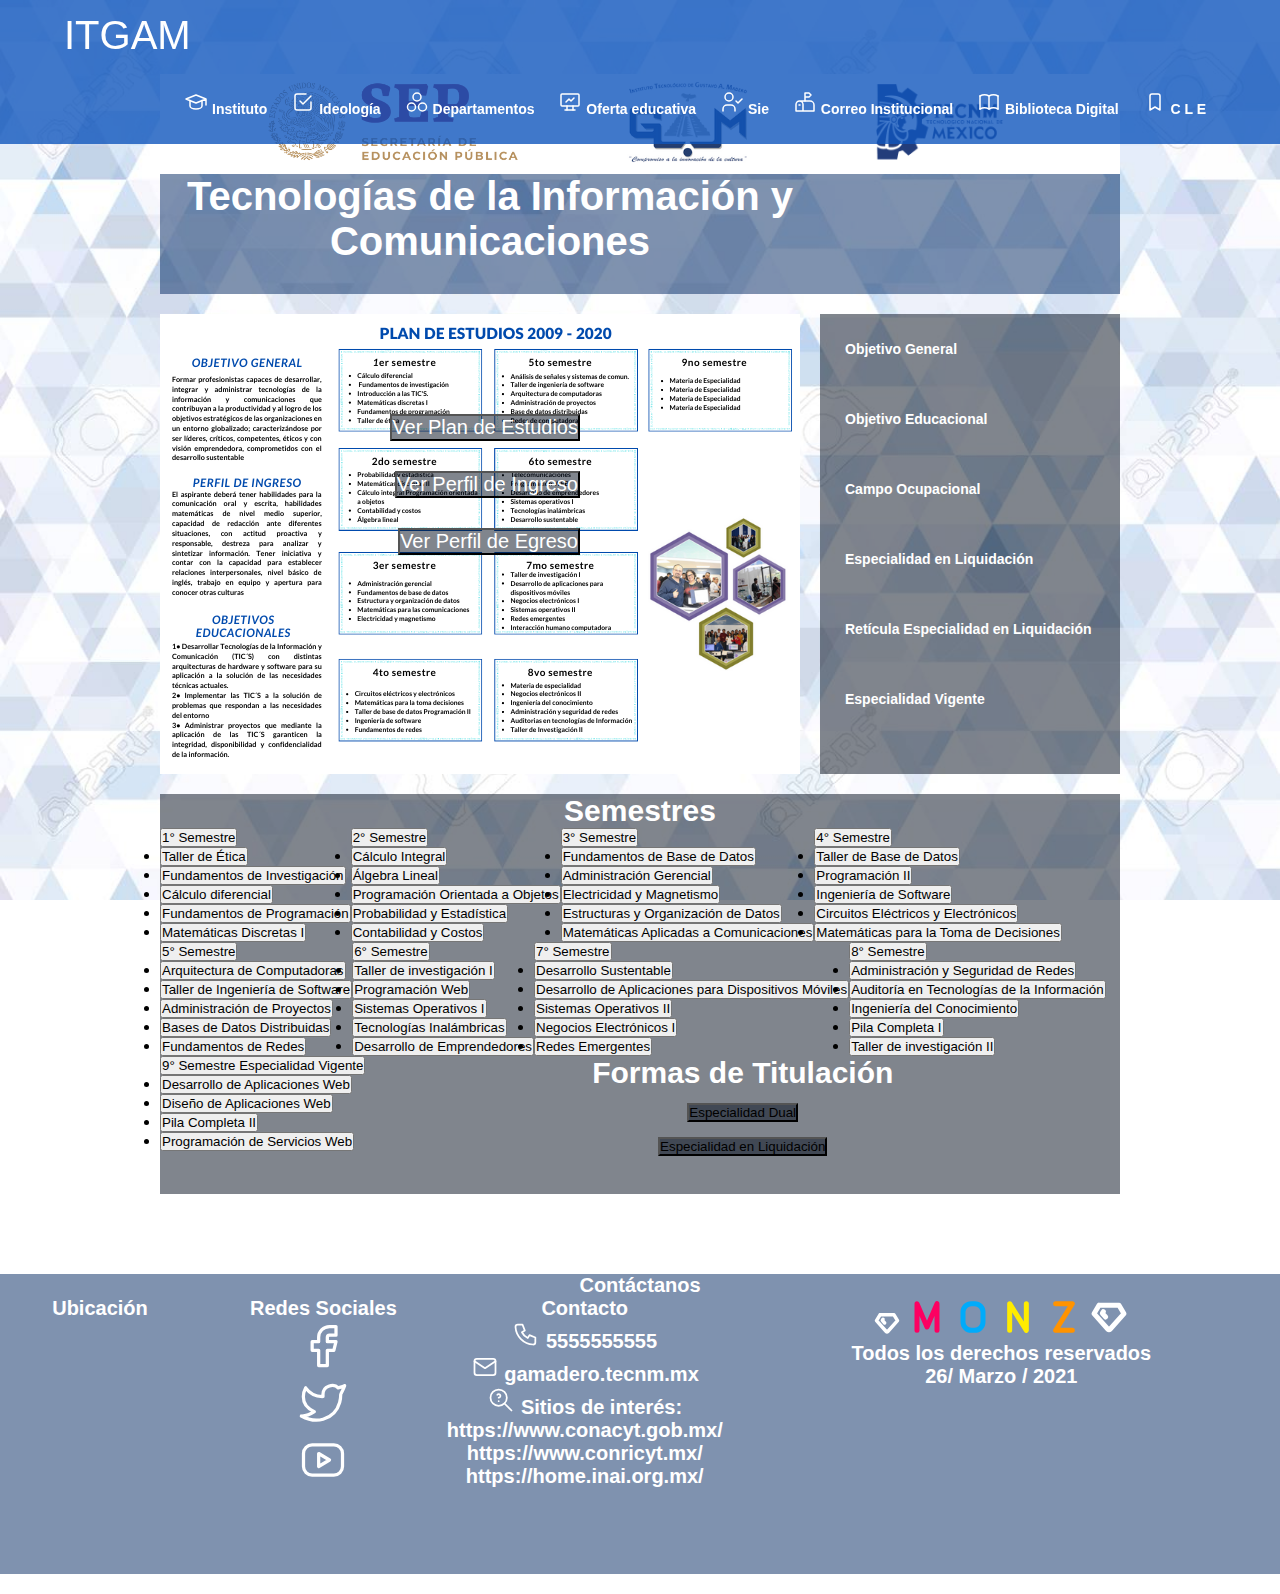
<file: página escuela/index.html>
<!DOCTYPE html>
<html lang="en">
  <head>
    <meta charset="UTF-8" />
    <meta http-equiv="X-UA-Compatible" content="IE=edge" />
    <meta name="viewport" content="width=device-width, initial-scale=1.0" />
    <meta name="viewport" content="width=[Pixeles del mínimo ancho para visualizar bien la web]" />

    <link rel="stylesheet" href="../página escuela/css/header.css" />
    <link rel="stylesheet" href="../página escuela/css/estilo.css" />
    <link href="https://cdn.jsdelivr.net/npm/bootstrap@5.0.0-beta3/dist/css/bootstrap.min.css" rel="stylesheet" integrity="sha384-eOJMYsd53ii+scO/bJGFsiCZc+5NDVN2yr8+0RDqr0Ql0h+rP48ckxlpbzKgwra6" crossorigin="anonymous">
    <script src="https://cdn.jsdelivr.net/npm/bootstrap@5.0.0-beta3/dist/js/bootstrap.bundle.min.js" integrity="sha384-JEW9xMcG8R+pH31jmWH6WWP0WintQrMb4s7ZOdauHnUtxwoG2vI5DkLtS3qm9Ekf" crossorigin="anonymous"></script>
    <title>TICS</title>
  </head>
  <body>
    <header class="enca">
      <div class="wrapper">
        <div class="logo">ITGAM</div>
        <nav>
          <a href="">
            <svg
              xmlns="http://www.w3.org/2000/svg"
              class="icon icon-tabler icon-tabler-school"
              width="24"
              height="24"
              viewBox="0 0 24 24"
              stroke-width="1.5"
              stroke="#ffffff"
              fill="none"
              stroke-linecap="round"
              stroke-linejoin="round">
              <path stroke="none" d="M0 0h24v24H0z" fill="none" />
              <path d="M22 9l-10 -4l-10 4l10 4l10 -4v6" />
              <path d="M6 10.6v5.4a6 3 0 0 0 12 0v-5.4" />
            </svg>
            Instituto
          </a>
          <a href="">
            <svg
              xmlns="http://www.w3.org/2000/svg"
              class="icon icon-tabler icon-tabler-checkbox"
              width="24"
              height="24"
              viewBox="0 0 24 24"
              stroke-width="1.5"
              stroke="#ffffff"
              fill="none"
              stroke-linecap="round"
              stroke-linejoin="round">
              <path stroke="none" d="M0 0h24v24H0z" fill="none"/>
              <polyline points="9 11 12 14 20 6"/>
              <path
                d="M20 12v6a2 2 0 0 1 -2 2h-12a2 2 0 0 1 -2 -2v-12a2 2 0 0 1 2 -2h9"/>
            </svg>
            Ideología
          </a>
          <a href="">
            <svg
              xmlns="http://www.w3.org/2000/svg"
              class="icon icon-tabler icon-tabler-circles"
              width="24"
              height="24"
              viewBox="0 0 24 24"
              stroke-width="1.5"
              stroke="#ffffff"
              fill="none"
              stroke-linecap="round"
              stroke-linejoin="round"
            >
              <path stroke="none" d="M0 0h24v24H0z" fill="none" />
              <circle cx="12" cy="7" r="4" />
              <circle cx="6.5" cy="17" r="4" />
              <circle cx="17.5" cy="17" r="4" />
            </svg>
            Departamentos
          </a>
          <a href="">
            <svg
              xmlns="http://www.w3.org/2000/svg"
              class="icon icon-tabler icon-tabler-device-analytics"
              width="24"
              height="24"
              viewBox="0 0 24 24"
              stroke-width="1.5"
              stroke="#ffffff"
              fill="none"
              stroke-linecap="round"
              stroke-linejoin="round"
            >
              <path stroke="none" d="M0 0h24v24H0z" fill="none" />
              <rect x="3" y="4" width="18" height="12" rx="1" />
              <line x1="7" y1="20" x2="17" y2="20" />
              <line x1="9" y1="16" x2="9" y2="20" />
              <line x1="15" y1="16" x2="15" y2="20" />
              <path d="M8 12l3 -3l2 2l3 -3" />
            </svg>
            Oferta educativa
          </a>
          <a href="">
            <svg
              xmlns="http://www.w3.org/2000/svg"
              class="icon icon-tabler icon-tabler-user-check"
              width="24"
              height="24"
              viewBox="0 0 24 24"
              stroke-width="1.5"
              stroke="#ffffff"
              fill="none"
              stroke-linecap="round"
              stroke-linejoin="round"
            >
              <path stroke="none" d="M0 0h24v24H0z" fill="none" />
              <circle cx="9" cy="7" r="4" />
              <path d="M3 21v-2a4 4 0 0 1 4 -4h4a4 4 0 0 1 4 4v2" />
              <path d="M16 11l2 2l4 -4" />
            </svg>
            Sie
          </a>
          <a href="">
            <svg
              xmlns="http://www.w3.org/2000/svg"
              class="icon icon-tabler icon-tabler-mailbox"
              width="24"
              height="24"
              viewBox="0 0 24 24"
              stroke-width="1.5"
              stroke="#ffffff"
              fill="none"
              stroke-linecap="round"
              stroke-linejoin="round"
            >
              <path stroke="none" d="M0 0h24v24H0z" fill="none" />
              <path
                d="M10 21v-6.5a3.5 3.5 0 0 0 -7 0v6.5h18v-6a4 4 0 0 0 -4 -4h-10.5"
              />
              <path d="M12 11v-8h4l2 2l-2 2h-4" />
              <path d="M6 15h1" />
            </svg>
            Correo Institucional
          </a>
          <a href="">
            <svg
              xmlns="http://www.w3.org/2000/svg"
              class="icon icon-tabler icon-tabler-book"
              width="24"
              height="24"
              viewBox="0 0 24 24"
              stroke-width="1.5"
              stroke="#ffffff"
              fill="none"
              stroke-linecap="round"
              stroke-linejoin="round"
            >
              <path stroke="none" d="M0 0h24v24H0z" fill="none" />
              <path d="M3 19a9 9 0 0 1 9 0a9 9 0 0 1 9 0" />
              <path d="M3 6a9 9 0 0 1 9 0a9 9 0 0 1 9 0" />
              <line x1="3" y1="6" x2="3" y2="19" />
              <line x1="12" y1="6" x2="12" y2="19" />
              <line x1="21" y1="6" x2="21" y2="19" />
            </svg>
            Biblioteca Digital
          </a>
          <a href="">
            <svg
              xmlns="http://www.w3.org/2000/svg"
              class="icon icon-tabler icon-tabler-bookmark"
              width="24"
              height="24"
              viewBox="0 0 24 24"
              stroke-width="1.5"
              stroke="#ffffff"
              fill="none"
              stroke-linecap="round"
              stroke-linejoin="round"
            >
              <path stroke="none" d="M0 0h24v24H0z" fill="none" />
              <path d="M9 4h6a2 2 0 0 1 2 2v14l-5 -3l-5 3v-14a2 2 0 0 1 2 -2" />
            </svg>
            C L E
          </a>
        </nav>
      </div>
    </header>

    <div id="general">
        <div id="menuderecha">
          <div class="wrapper">
              <nav>
                <ul>
                    <a href="#"><li>Objetivo General</li></a>
                    <a href="#"><li>Objetivo Educacional</li></a>
                    <a href="#"><li>Campo Ocupacional</li></a>
                    <a href="#"><li>Especialidad en Liquidación</li></a>
                    <a href="#"><li>Retícula Especialidad en Liquidación</li></a>
                    <a href="#"><li>Especialidad Vigente</li></a>
                </ul>
            </nav>
          </div>
        </div>
        <div id="escudos"></div>
        <div id="titulo">
            Tecnologías de la Información y Comunicaciones
        </div>
        <div id="encabezado">
        <a href="perfil.html">
          <button id="verfoto" type="button" class="btn btn-primary">Ver Plan de Estudios</button>
        </a>
        <a href="ingreso.html">
          <button id="verfoto1" type="button" class="btn btn-primary">Ver Perfil de Ingreso</button>
        </a>
        <a href="egreso.html">
          <button id="verfoto2" type="button" class="btn btn-primary"> Ver Perfil de  Egreso </button>
        </a>
        </div>
        <div id="cuerpo">
          <div class="semestres">Semestres</div>
          <div class="dropdown">
            <button class="btn btn-secondary dropdown-toggle" type="button" id="dropdownMenu2" data-bs-toggle="dropdown" aria-expanded="false">
              1° Semestre
            </button>
            <ul class="dropdown-menu" aria-labelledby="dropdownMenu2">
              <li><a href="https://gamadero.tecnm.mx/pdf/tics/2021/TEMARIOS/1er%20SEMESTRE%2026%20CREDITOS/ACA-0907%20Taller%20de%20Etica%200-4-4.pdf"><button class="dropdown-item" type="button">Taller de Ética</button></a></li>
              <li><a href="https://gamadero.tecnm.mx/pdf/tics/2021/TEMARIOS/1er%20SEMESTRE%2026%20CREDITOS/ACC-0906%20Fundamentos%20de%20Investigacion%202%20-2-%204.pdf"><button class="dropdown-item" type="button">Fundamentos de Investigación </button></a></li>
              <li><a href="https://gamadero.tecnm.mx/pdf/tics/2021/TEMARIOS/1er%20SEMESTRE%2026%20CREDITOS/ACF-0901%20Calculo%20Diferencial%203-2-5.pdf"><button class="dropdown-item" type="button">Cálculo diferencial</button></a></li>
              <li><a href="https://gamadero.tecnm.mx/pdf/tics/2021/TEMARIOS/1er%20SEMESTRE%2026%20CREDITOS/AEF-1032%20Fundamentos%20de%20Programacion%203-2-5.pdf"><button class="dropdown-item" type="button">Fundamentos de Programación </button></a></li>
              <li><a href="https://gamadero.tecnm.mx/pdf/tics/2021/TEMARIOS/1er%20SEMESTRE%2026%20CREDITOS/TIF-1019%20Matematicas%20Discretas%20I%203-2-5.pdf"><button class="dropdown-item" type="button">Matemáticas Discretas I</button></a></li>
            </ul>
          </div>
          <div class="dropdown">
            <button class="btn btn-secondary dropdown-toggle" type="button" id="dropdownMenu2" data-bs-toggle="dropdown" aria-expanded="false">
              2° Semestre
            </button>
            <ul class="dropdown-menu" aria-labelledby="dropdownMenu2">
              <li><a href="https://gamadero.tecnm.mx/pdf/tics/2021/TEMARIOS/2do%20SEMESTRE%2025%20CREDITOS/ACF-0902%20Calculo%20Integral%203-2-5.pdf"><button class="dropdown-item" type="button">Cálculo Integral</button></a></li>
              <li><a href="https://gamadero.tecnm.mx/pdf/tics/2021/TEMARIOS/2do%20SEMESTRE%2025%20CREDITOS/2.pdf"><button class="dropdown-item" type="button">Álgebra Lineal</button></a></li>
              <li><a href="https://gamadero.tecnm.mx/pdf/tics/2021/TEMARIOS/2do%20SEMESTRE%2025%20CREDITOS/AEB-1054%20Programacion%20Orientada%20a%20Objetos%201-4-5.pdf"><button class="dropdown-item" type="button">Programación Orientada a Objetos </button></a></li>
              <li><a href="https://gamadero.tecnm.mx/pdf/tics/2021/TEMARIOS/2do%20SEMESTRE%2025%20CREDITOS/AEF-1052%20Probabilidad%20y%20Estadistica%203-2-5.pdf"><button class="dropdown-item" type="button">Probabilidad y Estadística </button></a></li>
              <li><a href="https://gamadero.tecnm.mx/pdf/tics/2021/TEMARIOS/2do%20SEMESTRE%2025%20CREDITOS/TIF-1009%20Contabilidad%20y%20Costos%203-2-5.pdf"><button class="dropdown-item" type="button">Contabilidad y Costos </button></a></li>
            </ul>
          </div>
          <div class="dropdown">
            <button class="btn btn-secondary dropdown-toggle" type="button" id="dropdownMenu2" data-bs-toggle="dropdown" aria-expanded="false">
              3° Semestre
            </button>
            <ul class="dropdown-menu" aria-labelledby="dropdownMenu2">
              <li><a href="https://gamadero.tecnm.mx/pdf/tics/2021/TEMARIOS/3er%20SEMESTRE%2027%20CREDITOS/AEF-1031%20Fundamentos%20de%20Base%20de%20Datos%203-2-5.pdf"><button class="dropdown-item" type="button">Fundamentos de Base de Datos </button></a></li>
              <li><a href="https://gamadero.tecnm.mx/pdf/tics/2021/TEMARIOS/3er%20SEMESTRE%2027%20CREDITOS/TIC-1002%20Administraci%C3%B3n%20Gerencial%202-2-4.pdf"><button class="dropdown-item" type="button">Administración Gerencial</button></a></li>
              <li><a href="https://gamadero.tecnm.mx/pdf/tics/2021/TEMARIOS/3er%20SEMESTRE%2027%20CREDITOS/TIC-1011%20Electricidad%20y%20Magnetismo%202-2-4.pdf"><button class="dropdown-item" type="button">Electricidad y Magnetismo</button></a></li>
              <li><a href="https://gamadero.tecnm.mx/pdf/tics/2021/TEMARIOS/3er%20SEMESTRE%2027%20CREDITOS/TID-1012%20Estructuras%20y%20Organizaci%C3%B3n%20de%20Datos%203-2-5.pdf"><button class="dropdown-item" type="button">Estructuras y Organización de Datos</button></a></li>
              <li><a href="https://gamadero.tecnm.mx/pdf/tics/2021/TEMARIOS/3er%20SEMESTRE%2027%20CREDITOS/TIE-1018%20Matem%C3%A1ticas%20Aplicadas%20a%20Comunicaciones%203-1-4.pdf"><button class="dropdown-item" type="button">Matemáticas Aplicadas a Comunicaciones </button></a></li>
            </ul>
          </div>
          <div class="dropdown">
            <button class="btn btn-secondary dropdown-toggle" type="button" id="dropdownMenu2" data-bs-toggle="dropdown" aria-expanded="false">
              4° Semestre
            </button>
            <ul class="dropdown-menu" aria-labelledby="dropdownMenu2">
              <li><a href="https://gamadero.tecnm.mx/pdf/tics/2021/TEMARIOS/4to%20SEMESTRE%2028%20CREDITOS/AEA-1063%20Taller%20de%20Base%20de%20Datos%20%200-4-4.pdf"><button class="dropdown-item" type="button">Taller de Base de Datos </button></a></li>
              <li><a href="https://gamadero.tecnm.mx/pdf/tics/2021/TEMARIOS/4to%20SEMESTRE%2028%20CREDITOS/TIB-1024%20Programaci%C3%B3n%20II%201-4-5.pdf"><button class="dropdown-item" type="button">Programación II </button></a></li>
              <li><a href="https://gamadero.tecnm.mx/pdf/tics/2021/TEMARIOS/4to%20SEMESTRE%2028%20CREDITOS/TIC-1014%20Ingenier%C3%ADa%20de%20Software%202-2-4.pdf"><button class="dropdown-item" type="button">Ingeniería de Software </button></a></li>
              <li><a href="https://gamadero.tecnm.mx/pdf/tics/2021/TEMARIOS/4to%20SEMESTRE%2028%20CREDITOS/TID-1008%20Circuitos%20El%C3%A9ctricos%20y%20Electr%C3%B3nicos%202-3-5.pdf"><button class="dropdown-item" type="button">Circuitos Eléctricos y Electrónicos </button></a></li>
              <li><a href="https://gamadero.tecnm.mx/pdf/tics/2021/TEMARIOS/4to%20SEMESTRE%2028%20CREDITOS/TIF-1021%20Matematicas%20para%20la%20Toma%20de%20Decisiones%203-2-5.pdf"><button class="dropdown-item" type="button">Matemáticas para la Toma de Decisiones </button></a></li>
            </ul>
          </div>
          <div class="dropdown">
            <button class="btn btn-secondary dropdown-toggle" type="button" id="dropdownMenu2" data-bs-toggle="dropdown" aria-expanded="false">
              5° Semestre
            </button>
            <ul class="dropdown-menu" aria-labelledby="dropdownMenu2">
              <li><a href="https://gamadero.tecnm.mx/pdf/tics/2021/TEMARIOS/5to%20SEMESTRE%2028%20CREDITOS/TIC-1005%20Arquitectura%20de%20Computadoras%202-2-4.pdf"><button class="dropdown-item" type="button">Arquitectura de Computadoras</button></a></li>
              <li><a href="https://gamadero.tecnm.mx/pdf/tics/2021/TEMARIOS/5to%20SEMESTRE%2028%20CREDITOS/TIC-1027%20Taller%20de%20Ingenier%C3%ADa%20de%20Software%202-2-4.pdf"><button class="dropdown-item" type="button">Taller de Ingeniería de Software </button></a></li>
              <li><a href="https://gamadero.tecnm.mx/pdf/tics/2021/TEMARIOS/5to%20SEMESTRE%2028%20CREDITOS/TIF-1001a%20Administraci%C3%B3n%20de%20Proyectos%203-2-5.pdf"><button class="dropdown-item" type="button">Administración de Proyectos</button></a></li>
              <li><a href="https://gamadero.tecnm.mx/pdf/tics/2021/TEMARIOS/5to%20SEMESTRE%2028%20CREDITOS/TIF-1007%20Bases%20de%20Datos%20Distribuidas%203-2-5.pdf"><button class="dropdown-item" type="button">Bases de Datos Distribuidas </button></a></li>
              <li><a href="https://gamadero.tecnm.mx/pdf/tics/2021/TEMARIOS/5to%20SEMESTRE%2028%20CREDITOS/TIF-1013%20Fundamentos%20de%20Redes%203-2-5.pdf"><button class="dropdown-item" type="button">Fundamentos de Redes</button></a></li>
            </ul>
          </div>
          <div class="dropdown">
            <button class="btn btn-secondary dropdown-toggle" type="button" id="dropdownMenu2" data-bs-toggle="dropdown" aria-expanded="false">
              6° Semestre
            </button>
            <ul class="dropdown-menu" aria-labelledby="dropdownMenu2">
              <li><a href="https://gamadero.tecnm.mx/pdf/tics/2021/TEMARIOS/6to%20SEMESTRE%2027%20CREDITOS/ACA-0909%20Taller%20de%20Investigacion%20I%200-4-4.pdf"><button class="dropdown-item" type="button">Taller de investigación I </button></a></li>
              <li><a href="https://gamadero.tecnm.mx/pdf/tics/2021/TEMARIOS/6to%20SEMESTRE%2027%20CREDITOS/AEB-1055%20Programacion%20Web%201-4-5.pdf"><button class="dropdown-item" type="button">Programación Web</button></a></li>
              <li><a href="https://gamadero.tecnm.mx/pdf/tics/2021/TEMARIOS/6to%20SEMESTRE%2027%20CREDITOS/AEC-1061%20Sistemas%20Operativos%20I%202-2-4.pdf"><button class="dropdown-item" type="button">Sistemas Operativos I</button></a></li>
              <li><a href="https://gamadero.tecnm.mx/pdf/tics/2021/TEMARIOS/6to%20SEMESTRE%2027%20CREDITOS/TIH-1016%20Tecnolog%C3%ADas%20Inal%C3%A1mbricas%201-3-4.pdf"><button class="dropdown-item" type="button">Tecnologías Inalámbricas </button></a></li>
              <li><a href="https://gamadero.tecnm.mx/pdf/tics/2021/TEMARIOS/6to%20SEMESTRE%2027%20CREDITOS/TID-1010%20Desarrollo%20de%20Emprendedores%202-3-5.pdf"><button class="dropdown-item" type="button">Desarrollo de Emprendedores</button></a></li>
            </ul>
          </div>
          <div class="dropdown">
            <button class="btn btn-secondary dropdown-toggle" type="button" id="dropdownMenu2" data-bs-toggle="dropdown" aria-expanded="false">
              7° Semestre
            </button>
            <ul class="dropdown-menu" aria-labelledby="dropdownMenu2">
              <li><a href="https://gamadero.tecnm.mx/pdf/tics/2021/TEMARIOS/7mo%20SEMESTRE%2028%20CREDITOS/ACD-0908%20Desarrollo%20Sustentable%202-3-5.pdf"><button class="dropdown-item" type="button">Desarrollo Sustentable</button></a></li>
              <li><a href="https://gamadero.tecnm.mx/pdf/tics/2021/TEMARIOS/7mo%20SEMESTRE%2028%20CREDITOS/AEB-1011%20Desarrollo%20Aplicaciones%20Dispositivos%20Moviles%201-4-5.pdf"><button class="dropdown-item" type="button">Desarrollo de Aplicaciones para Dispositivos Móviles</button></a></li>
              <li><a href="https://gamadero.tecnm.mx/pdf/tics/2021/TEMARIOS/7mo%20SEMESTRE%2028%20CREDITOS/AED-1062%20Sistemas%20Operativos%20II%202-3-5.pdf"><button class="dropdown-item" type="button">Sistemas Operativos II </button></a></li>
              <li><a href="https://gamadero.tecnm.mx/pdf/tics/2021/TEMARIOS/7mo%20SEMESTRE%2028%20CREDITOS/TIC-1022%20Negocios%20Electr%C3%B3nicos%20I%202-2-4.pdf"><button class="dropdown-item" type="button">Negocios Electrónicos I</button></a></li>
              <li><a href="https://gamadero.tecnm.mx/pdf/tics/2021/TEMARIOS/7mo%20SEMESTRE%2028%20CREDITOS/TIF-1026%20Redes%20Emergentes%203-2-5.pdf"><button class="dropdown-item" type="button">Redes Emergentes</button></a></li>
            </ul>
          </div>
          <div class="dropdown">
            <button class="btn btn-secondary dropdown-toggle" type="button" id="dropdownMenu2" data-bs-toggle="dropdown" aria-expanded="false">
              8° Semestre
            </button>
            <ul class="dropdown-menu" aria-labelledby="dropdownMenu2">
              <li><a href="https://gamadero.tecnm.mx/pdf/tics/2021/TEMARIOS/8vo%20SEMESTRE%2026%20CREDITOS/TIB-1003%20Administraci%C3%B3n%20y%20Seguridad%20de%20Redes%201-4-5.pdf"><button class="dropdown-item" type="button">Administración y Seguridad de Redes</button></a></li>
              <li><a href="https://gamadero.tecnm.mx/pdf/tics/2021/TEMARIOS/8vo%20SEMESTRE%2026%20CREDITOS/TIC-1006%20Auditor%C3%ADa%20en%20Tecnolog%C3%ADas%20de%20la%20Informaci%C3%B3n%202-2-4.pdf"><button class="dropdown-item" type="button">Auditoría en Tecnologías de la Información</button></a></li>
              <li><a href="https://gamadero.tecnm.mx/pdf/tics/2021/TEMARIOS/8vo%20SEMESTRE%2026%20CREDITOS/TIC-1015%20Ingenier%C3%ADa%20del%20Conocimiento%202-2-4.pdf"><button class="dropdown-item" type="button">Ingeniería del Conocimiento </button></a></li>
              <li><a href="https://gamadero.tecnm.mx/pdf/tics/2021/TEMARIOS/8vo%20SEMESTRE%2026%20CREDITOS/DSB-2001%20Pila%20Completa%20I%201-4-5.pdf"><button class="dropdown-item" type="button">Pila Completa I</button></a></li>
              <li><a href="https://gamadero.tecnm.mx/pdf/tics/2021/TEMARIOS/8vo%20SEMESTRE%2026%20CREDITOS/1.pdf"><button class="dropdown-item" type="button">Taller de investigación II</button></a></li>
            </ul>
          </div>
          <div class="dropdown">
            <button class="btn btn-secondary dropdown-toggle" type="button" id="dropdownMenu2" data-bs-toggle="dropdown" aria-expanded="false">
              9° Semestre Especialidad Vigente
            </button>
            <ul class="dropdown-menu" aria-labelledby="dropdownMenu2">
              <li><a href="https://gamadero.tecnm.mx/pdf/tics/2021/TEMARIOS/9no%20SEMESTRE%2020%20CREDITOS/DSB-2002%20Desarrollo%20de%20Aplicaciones%20Web%201-4-5.pdf"><button class="dropdown-item" type="button">Desarrollo de Aplicaciones Web</button></a></li>
              <li><a href="https://gamadero.tecnm.mx/pdf/tics/2021/TEMARIOS/9no%20SEMESTRE%2020%20CREDITOS/DSB-2003%20Dise%C3%B1o%20de%20Aplicaciones%20Web%201-4-5.pdf"><button class="dropdown-item" type="button">Diseño de Aplicaciones Web</button></a></li>
              <li><a href="https://gamadero.tecnm.mx/pdf/tics/2021/TEMARIOS/9no%20SEMESTRE%2020%20CREDITOS/DSB-2004%20Pila%20Completa%20II%201-4-5.pdf"><button class="dropdown-item" type="button">Pila Completa II</button></a></li>
              <li><a href="https://gamadero.tecnm.mx/pdf/tics/2021/TEMARIOS/9no%20SEMESTRE%2020%20CREDITOS/DSB-2005%20Programaci%C3%B3n%20de%20Servicios%20Web%201-4-5.pdf"><button class="dropdown-item" type="button">Programación de Servicios Web</button></a></li>
            </ul>
          </div>
          <div class="titulacion">
            Formas de Titulación
            <ul>
              <li><a href="https://gamadero.tecnm.mx/pdf/tics/espe/dual/1.pdf"><button id="" ty pe="button" class="btn btn-primary">Especialidad Dual</button></a></li>
              <li><a href="https://gamadero.tecnm.mx/pdf/tics/espe/1.pdf"><button id="" type="button" class="btn btn-primary">Especialidad en Liquidación</button></a></li>
            </ul>
          </div>
        </div>
    </div>
  </body>
  <footer>
    <div id="footer"> Contáctanos
      <br>
      <div class="mapa">
        Ubicación
        <br>
      <iframe src="https://www.google.com/maps/embed?pb=!1m14!1m8!1m3!1d15047.402320379937!2d-99.061639!3d19.462008!3m2!1i1024!2i768!4f13.1!3m3!1m2!1s0x0%3A0x30b9a0b2b63fb2e7!2sTecNM%20Instituto%20Tecnol%C3%B3gico%20de%20Gustavo%20A.%20Madero!5e0!3m2!1ses-419!2smx!4v1616737379353!5m2!1ses-419!2smx" width="200" height="150" style="border:0;" allowfullscreen="" loading="lazy"></iframe>
    </div>
    <div class="redes">
      Redes Sociales
      <br>
      <svg xmlns="http://www.w3.org/2000/svg" class="icon icon-tabler icon-tabler-brand-facebook" width="52" height="52" viewBox="0 0 24 24" stroke-width="1.5" stroke="#ffffff" fill="none" stroke-linecap="round" stroke-linejoin="round">
        <path stroke="none" d="M0 0h24v24H0z" fill="none"/>
        <path d="M7 10v4h3v7h4v-7h3l1 -4h-4v-2a1 1 0 0 1 1 -1h3v-4h-3a5 5 0 0 0 -5 5v2h-3" />
      </svg>
      <br>
      <svg xmlns="http://www.w3.org/2000/svg" class="icon icon-tabler icon-tabler-brand-twitter" width="52" height="52" viewBox="0 0 24 24" stroke-width="1.5" stroke="#ffffff" fill="none" stroke-linecap="round" stroke-linejoin="round">
        <path stroke="none" d="M0 0h24v24H0z" fill="none"/>
        <path d="M22 4.01c-1 .49 -1.98 .689 -3 .99c-1.121 -1.265 -2.783 -1.335 -4.38 -.737s-2.643 2.06 -2.62 3.737v1c-3.245 .083 -6.135 -1.395 -8 -4c0 0 -4.182 7.433 4 11c-1.872 1.247 -3.739 2.088 -6 2c3.308 1.803 6.913 2.423 10.034 1.517c3.58 -1.04 6.522 -3.723 7.651 -7.742a13.84 13.84 0 0 0 .497 -3.753c-.002 -.249 1.51 -2.772 1.818 -4.013z" />
      </svg>
      <br>
      <svg xmlns="http://www.w3.org/2000/svg" class="icon icon-tabler icon-tabler-brand-youtube" width="52" height="52" viewBox="0 0 24 24" stroke-width="1.5" stroke="#ffffff" fill="none" stroke-linecap="round" stroke-linejoin="round">
        <path stroke="none" d="M0 0h24v24H0z" fill="none"/>
        <rect x="3" y="5" width="18" height="14" rx="4" />
        <path d="M10 9l5 3l-5 3z" />
      </svg>
    </div>

    <div class="contacto">
      Contacto
      <br>
      <svg xmlns="http://www.w3.org/2000/svg" class="icon icon-tabler icon-tabler-phone" width="28" height="28" viewBox="0 0 24 24" stroke-width="1.5" stroke="#ffffff" fill="none" stroke-linecap="round" stroke-linejoin="round">
        <path stroke="none" d="M0 0h24v24H0z" fill="none"/>
        <path d="M5 4h4l2 5l-2.5 1.5a11 11 0 0 0 5 5l1.5 -2.5l5 2v4a2 2 0 0 1 -2 2a16 16 0 0 1 -15 -15a2 2 0 0 1 2 -2" />
      </svg>
      5555555555
      <br>
      <svg xmlns="http://www.w3.org/2000/svg" class="icon icon-tabler icon-tabler-mail" width="28" height="28" viewBox="0 0 24 24" stroke-width="1.5" stroke="#ffffff" fill="none" stroke-linecap="round" stroke-linejoin="round">
        <path stroke="none" d="M0 0h24v24H0z" fill="none"/>
        <rect x="3" y="5" width="18" height="14" rx="2" />
        <polyline points="3 7 12 13 21 7" />
      </svg>
      gamadero.tecnm.mx
      <br>
      <svg xmlns="http://www.w3.org/2000/svg" class="icon icon-tabler icon-tabler-zoom-question" width="28" height="28" viewBox="0 0 24 24" stroke-width="1.5" stroke="#ffffff" fill="none" stroke-linecap="round" stroke-linejoin="round">
        <path stroke="none" d="M0 0h24v24H0z" fill="none"/>
        <circle cx="10" cy="10" r="7" />
        <path d="M21 21l-6 -6" />
        <line x1="10" y1="13" x2="10" y2="13.01" />
        <path d="M10 10a1.5 1.5 0 1 0 -1.14 -2.474" />
      </svg>
      Sitios de interés:
      <br>
      https://www.conacyt.gob.mx/
      <br>
      https://www.conricyt.mx/
      <br>
      https://home.inai.org.mx/
      <br>
      
    </div>

    <div class="monz">
      <svg xmlns="http://www.w3.org/2000/svg" class="icon icon-tabler icon-tabler-diamond" width="28" height="28" viewBox="0 0 24 24" stroke-width="3" stroke="#ffffff" fill="none" stroke-linecap="round" stroke-linejoin="round">
        <path stroke="none" d="M0 0h24v24H0z" fill="none"/>
        <path d="M6 5h12l3 5l-8.5 9.5a0.7 .7 0 0 1 -1 0l-8.5 -9.5l3 -5" />
        <path d="M10 12l-2 -2.2l.6 -1" />
      </svg>
      <svg xmlns="http://www.w3.org/2000/svg" class="icon icon-tabler icon-tabler-letter-m" width="40" height="40" viewBox="0 0 24 24" stroke-width="3" stroke="#fd0061" fill="none" stroke-linecap="round" stroke-linejoin="round">
        <path stroke="none" d="M0 0h24v24H0z" fill="none"/>
        <path d="M6 20v-16l6 14l6 -14v16" />
      </svg>
      <svg xmlns="http://www.w3.org/2000/svg" class="icon icon-tabler icon-tabler-letter-o" width="40" height="40" viewBox="0 0 24 24" stroke-width="3" stroke="#00abfb" fill="none" stroke-linecap="round" stroke-linejoin="round">
        <path stroke="none" d="M0 0h24v24H0z" fill="none"/>
        <path d="M18 9a5 5 0 0 0 -5 -5h-2a5 5 0 0 0 -5 5v6a5 5 0 0 0 5 5h2a5 5 0 0 0 5 -5v-6" />
      </svg>
      <svg xmlns="http://www.w3.org/2000/svg" class="icon icon-tabler icon-tabler-letter-n" width="40" height="40" viewBox="0 0 24 24" stroke-width="3" stroke="#ffec00" fill="none" stroke-linecap="round" stroke-linejoin="round">
        <path stroke="none" d="M0 0h24v24H0z" fill="none"/>
        <path d="M7 20v-16l10 16v-16" />
      </svg>
      <svg xmlns="http://www.w3.org/2000/svg" class="icon icon-tabler icon-tabler-letter-z" width="40" height="40" viewBox="0 0 24 24" stroke-width="3" stroke="#ff9300" fill="none" stroke-linecap="round" stroke-linejoin="round">
        <path stroke="none" d="M0 0h24v24H0z" fill="none"/>
        <path d="M7 4h10l-10 16h10" />
      </svg>
      <svg xmlns="http://www.w3.org/2000/svg" class="icon icon-tabler icon-tabler-diamond" width="40" height="40" viewBox="0 0 24 24" stroke-width="3" stroke="#ffffff" fill="none" stroke-linecap="round" stroke-linejoin="round">
        <path stroke="none" d="M0 0h24v24H0z" fill="none"/>
        <path d="M6 5h12l3 5l-8.5 9.5a0.7 .7 0 0 1 -1 0l-8.5 -9.5l3 -5" />
        <path d="M10 12l-2 -2.2l.6 -1" />
      </svg>
      <br>
      Todos los derechos reservados 
      <br>
      26/ Marzo / 2021
    </div>
    </div>
  </footer>
</html>
</file>
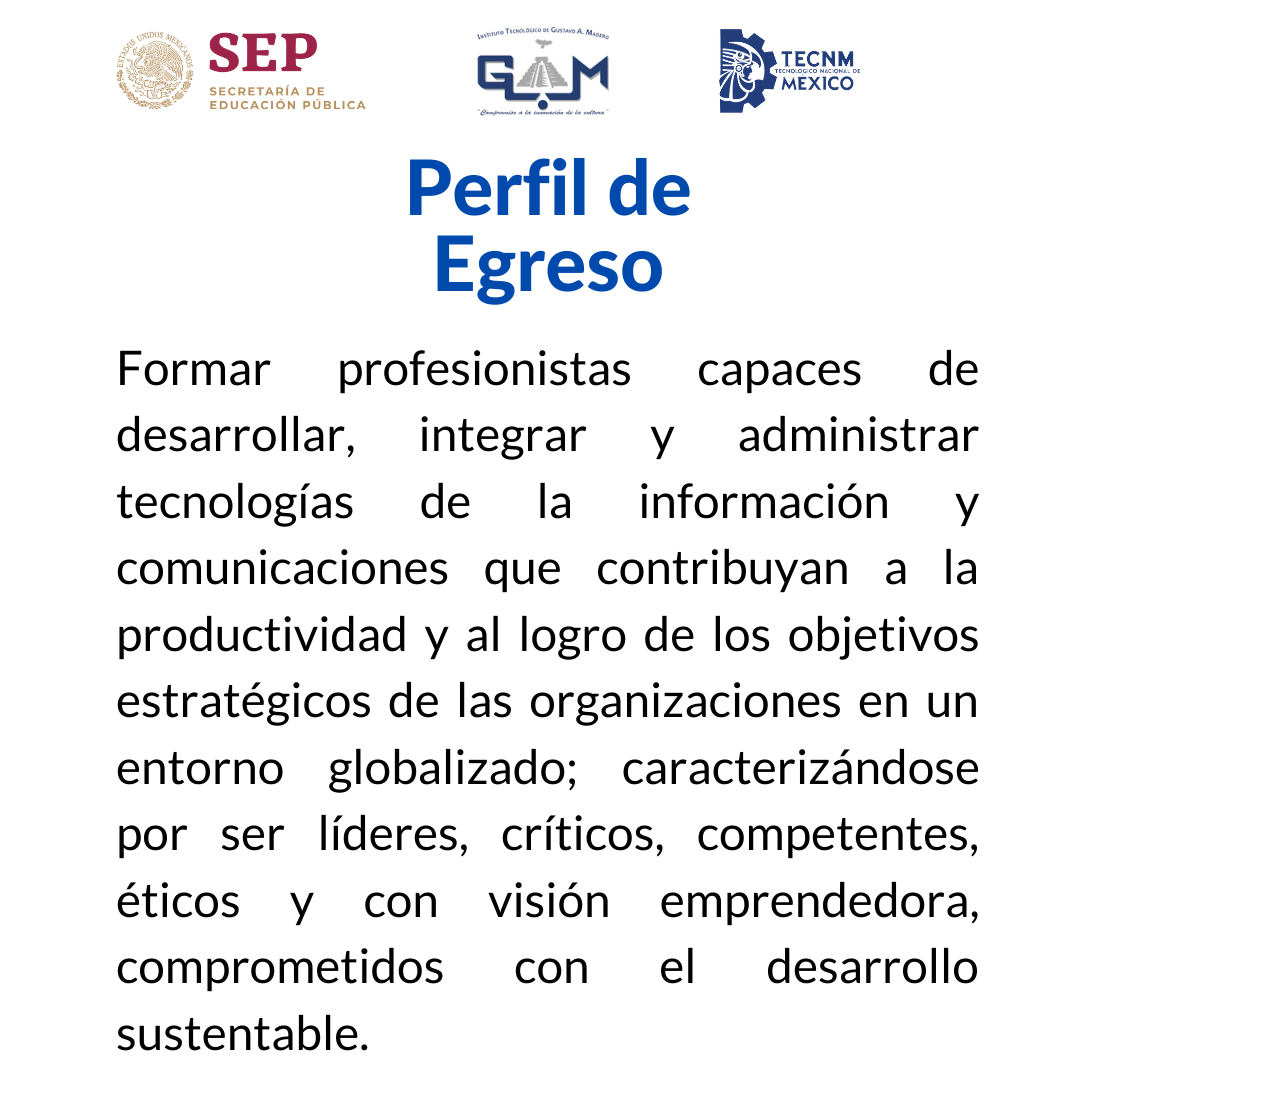
<file: página escuela/egreso.html>
<!DOCTYPE html>
<html lang="en">
<head>
    <meta charset="UTF-8">
    <meta http-equiv="X-UA-Compatible" content="IE=edge">
    <meta name="viewport" content="width=device-width, initial-scale=1.0">
    <title>Document</title>
</head>
<body>
    <img src="img/egreso.png" >
</body>
</html>
</file>
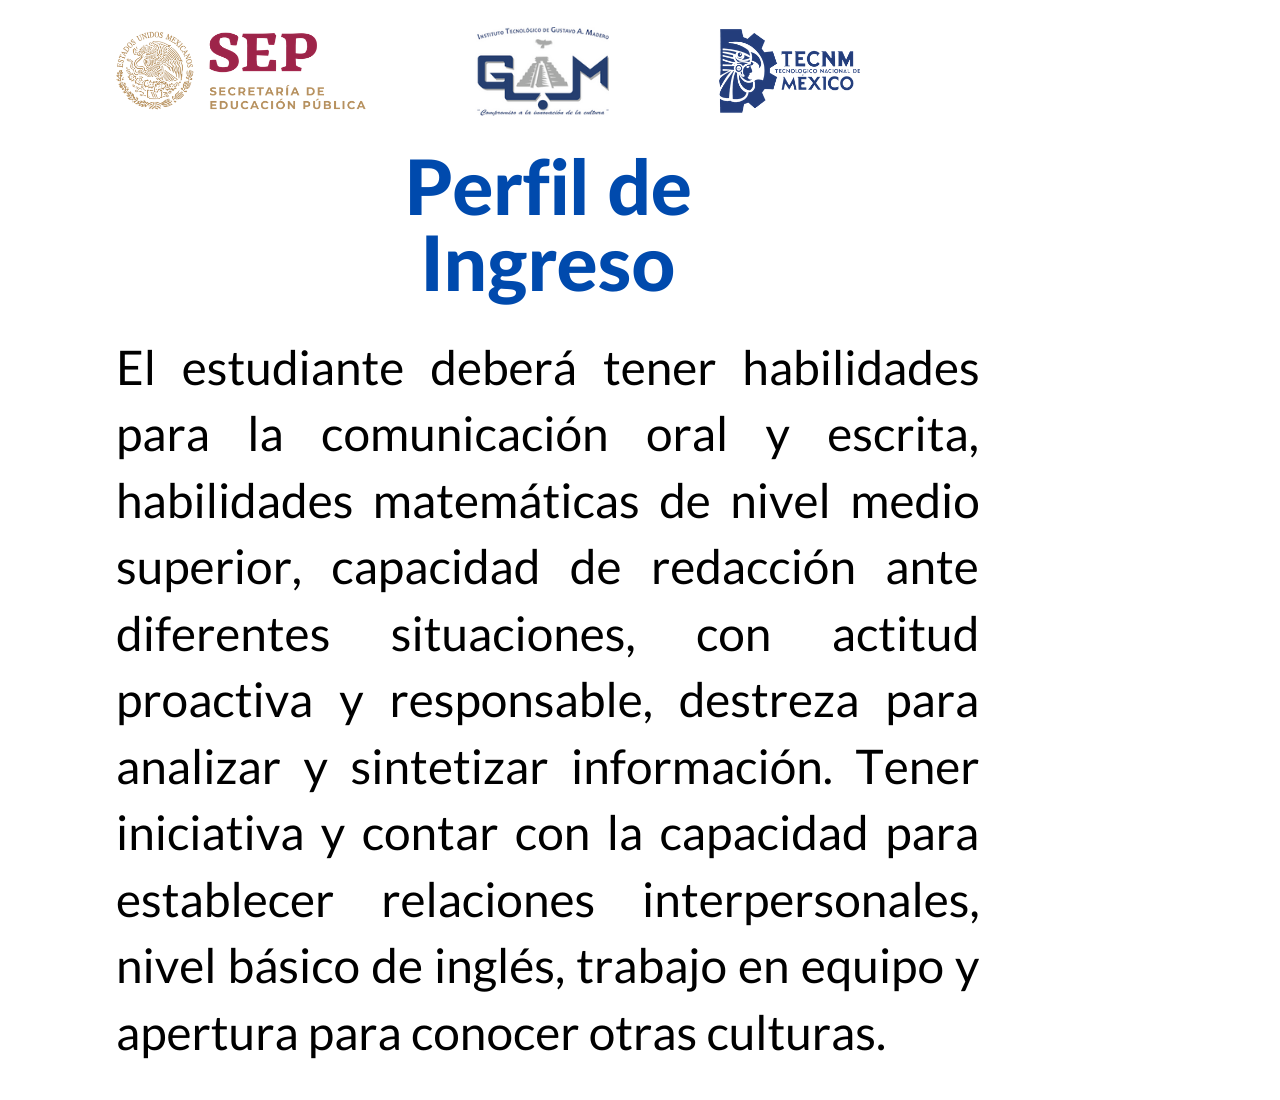
<file: página escuela/ingreso.html>
<!DOCTYPE html>
<html lang="en">
<head>
    <meta charset="UTF-8">
    <meta http-equiv="X-UA-Compatible" content="IE=edge">
    <meta name="viewport" content="width=device-width, initial-scale=1.0">
    <title>Document</title>
</head>
<body>
    <img src="img/ingreso.png" >
</body>
</html>
</file>
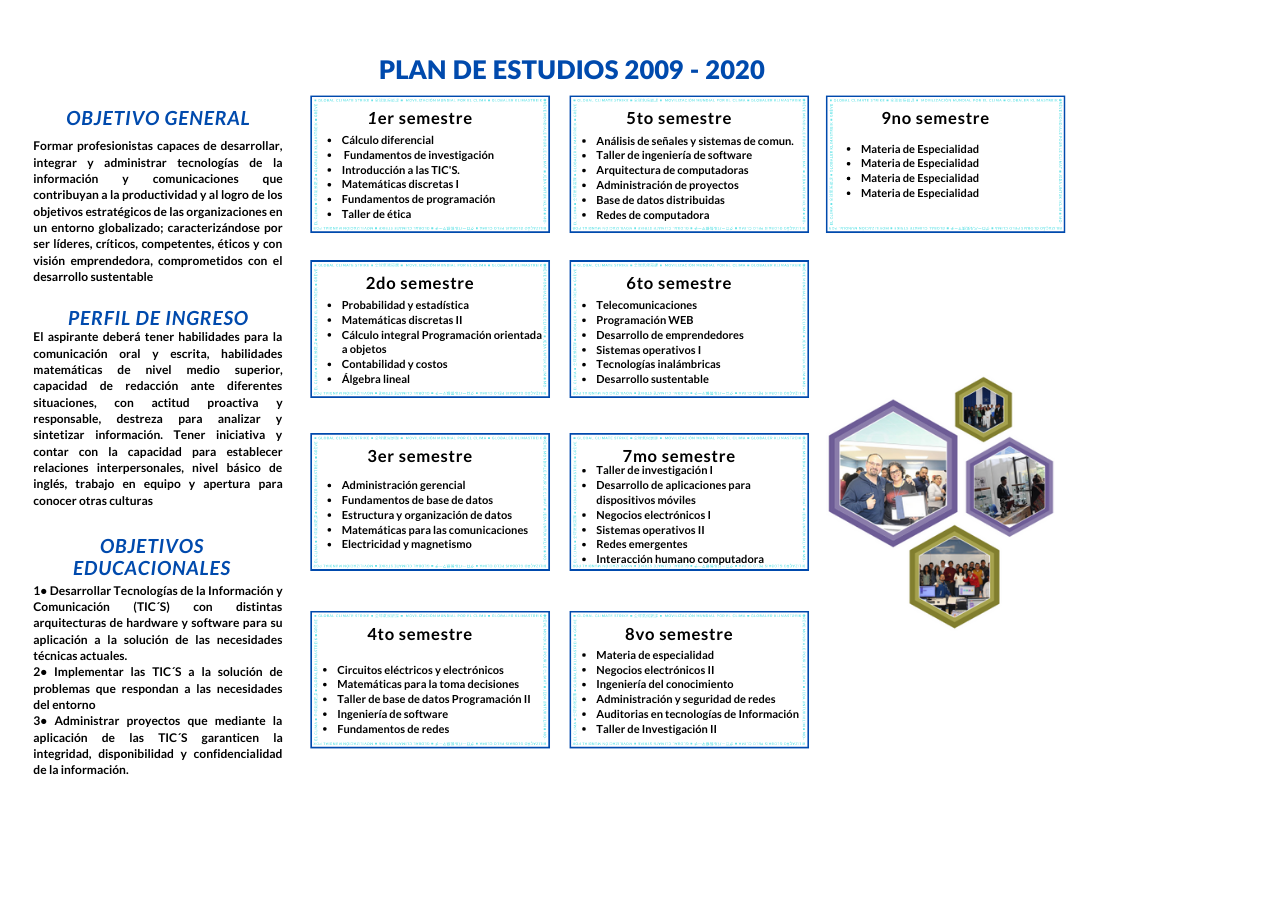
<file: página escuela/perfil.html>
<!DOCTYPE html>
<html lang="en">
<head>
    <meta charset="UTF-8">
    <meta http-equiv="X-UA-Compatible" content="IE=edge">
    <meta name="viewport" content="width=device-width, initial-scale=1.0">
    <title>Plan de Estudios</title>
</head>
<body>
    <img src="img/plan1.png" >
    
</body>
</html>
</file>
<file: página escuela/css/header.css>
*{
    margin: 0;
    padding: 0;
    box-sizing: border-box;
}
body{
    background: url("../img/triangulos.jpg");
    background-repeat: no-repeat;
    background-attachment: fixed;
    background-size: 100vw 100vh;
}
div#general{
    margin: auto;
    margin-top: 74px;
    width: 960px;
    height: 800px;
    background-color: none;
}
footer{
    color: #fff;
    font-family: Arial, Helvetica, sans-serif;
    font-weight: bold;
    font-size: 20px;
    text-align: center;
    background-color: rgba(0, 38, 95, 0.5); 
    margin-top: 400px;
    margin-bottom: 20px;
    height: 300px;
}
.mapa{
    float: left;
}
.redes{
    margin-left: 50px;
    float: left;
}
.contacto{
    margin-left: 50px;
    float: left;
}
div#escudos{
    background: url(../img/escudos2.png);
    width: 960px;
    height: 100px;

}
div#titulo{
    color: rgb(255, 255, 255);
    width: 960px;
    height: 120px;
    background-color: rgba(0, 38, 95, 0.5); 
    font-family: Arial, Helvetica, sans-serif;
    font-weight: bold;
    font-size: 40px;
    text-align: center;
    
}

div#encabezado{
    background: url(../img/plan2.png);
    margin-top: 20px;
    width: 640px;
    height: 460px;

}

div#menuderecha{
    margin-top: 240px;
    float: right;
    width: 300px;
    height: 460px;
    background-color: rgba(1, 12, 27, 0.5);

}
div#cuerpo{
    margin-top: 20px;
    width: 960px;
    height: 400px;
    background-color: rgba(1, 12, 27,0.5);
}

.enca{
    background: rgba(15, 85, 189, 0.795);
    overflow: hidden;
    width: 100%;
    margin-bottom: 20px;
    top: 0;
    left: 0;
    right: 0;
    z-index: 100;
    position: fixed;

}
.wrapper{
    width: 90%;
    max-width: 1180px;
    margin: auto;
    overflow: hidden;
}
.logo{
    color: rgb(255, 255, 255);
    font-size: 40px;
    font-family: Arial, Helvetica, sans-serif;
    line-height: 70px;
    float: left;
}
#verfoto{
    background-color: rgba(1, 12, 27,0.5);
    color: #fff;
    font-size: 20px;
    margin-top: 100px;
    margin-right: 220px;
    float: right;
    
}
#verfoto1{
    background-color: rgba(1, 12, 27,0.5);
    color: #fff;
    font-size: 20px;
    margin-top: 30px;
    margin-right: 220px;
    float: right;
    
}
#verfoto2{
    background-color: rgba(1, 12, 27,0.5);
    color: #fff;
    font-size: 20px;
    margin-top: 30px;
    margin-right: 220px;
    float: right;
    
}
#verfoto:hover{
    background-color: rgba(0, 4, 233, 0.5);
    color: rgb(255, 255, 255);
}
#verfoto1:hover{
    background-color: rgba(0, 4, 233, 0.5);
    color: rgb(255, 255, 255);
}
#verfoto2:hover{
    background-color: rgba(0, 4, 233, 0.5);
    color: rgb(255, 255, 255);
}
nav{
    line-height: 70px;
    float: right;
}
nav a{
    color: #fff;
    display: inline-block;
    text-decoration: none;
    font-family: Arial, Helvetica, sans-serif;
    font-weight: bold;
    padding: 20px 10px;
    line-height: normal;
    font-size: 14px;
    -webkit-transition: all 500ms ease;
    transition: all 500ms ease;
}
nav a:hover{
    color: #33cccc;
    border-bottom: 5px solid #33cccc;
}
@media only screen and (min-width:400px) and (max-width: 767px){
    .enca{
        height: 70px;
    }
    .logo{
        font-size: 20px;
        margin-left: 130px;
        margin-top: -15px;

    }
    nav{
        margin-top: -40px;
        transform: translateX(-3%);
    }
}
</file>
<file: página escuela/css/estilo.css>
.semestres{
    color: #fff;
    font-family: Arial, Helvetica, sans-serif;
    font-weight: bold;
    font-size: 30px;
   margin-top: 20px;
   text-align: center;
}
.dropdown{
    float: left;
}

.titulacion{
    text-decoration: none;
    margin-top: 130px;
    color: #fff;
    font-family: Arial, Helvetica, sans-serif;
    font-weight: bold;
    font-size: 30px;
    text-align: center;
}
.titulacion ul{
    list-style: none;
    
}
.titulacion ul button{
    background-color: rgba(1, 12, 27,0.5);
}
.titulacion ul button:hover{
    background-color: rgba(0, 4, 233, 0.5);
    color: rgb(255, 255, 255);
}
</file>
